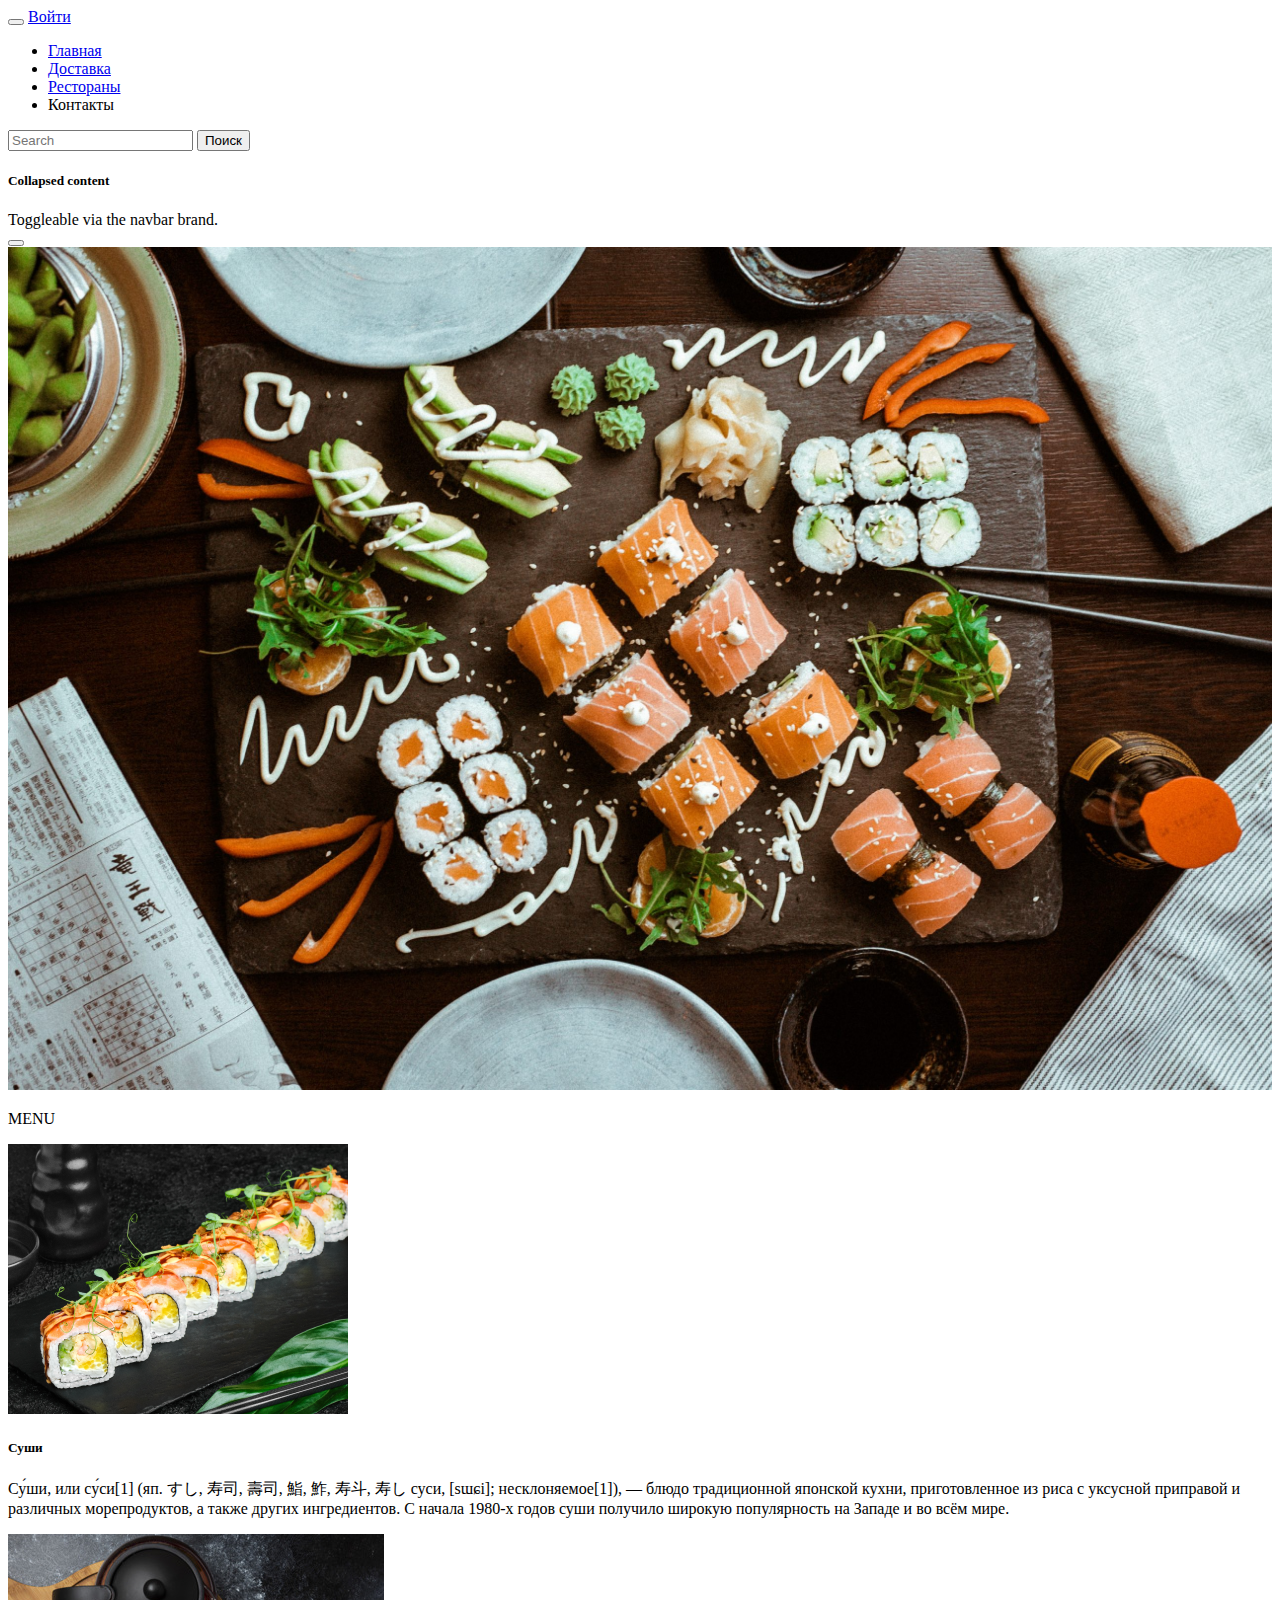
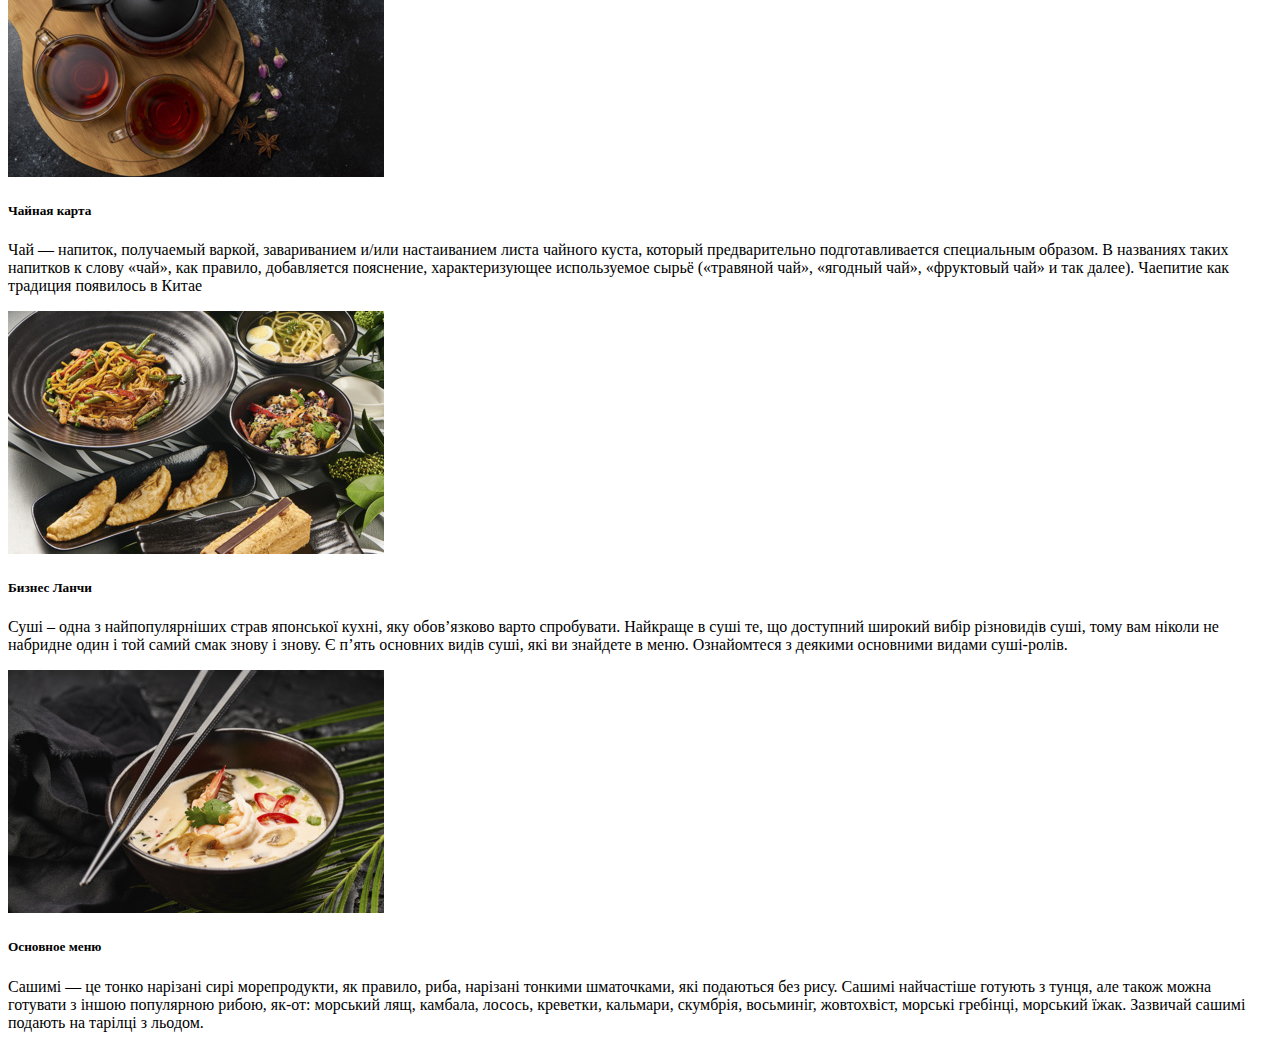
<file: index.html>
<!DOCTYPE html>
<html lang="en">
<head>
    <meta charset="UTF-8">
    <meta http-equiv="X-UA-Compatible" content="IE=edge">
    <meta name="viewport" content="width=device-width, initial-scale=1.0">
    <link href="https://cdn.jsdelivr.net/npm/bootstrap@5.3.0-alpha1/dist/css/bootstrap.min.css" rel="stylesheet" integrity="sha384-GLhlTQ8iRABdZLl6O3oVMWSktQOp6b7In1Zl3/Jr59b6EGGoI1aFkw7cmDA6j6gD" crossorigin="anonymous">
    <link rel="stylesheet" href="./css/style.css">
    <script src="https://cdn.jsdelivr.net/npm/bootstrap@5.3.0-alpha1/dist/js/bootstrap.bundle.min.js" integrity="sha384-w76AqPfDkMBDXo30jS1Sgez6pr3x5MlQ1ZAGC+nuZB+EYdgRZgiwxhTBTkF7CXvN" crossorigin="anonymous"></script>
    <script src="https://cdn.jsdelivr.net/npm/@popperjs/core@2.11.6/dist/umd/popper.min.js" integrity="sha384-oBqDVmMz9ATKxIep9tiCxS/Z9fNfEXiDAYTujMAeBAsjFuCZSmKbSSUnQlmh/jp3" crossorigin="anonymous"></script>
    <script src="https://cdn.jsdelivr.net/npm/bootstrap@5.3.0-alpha1/dist/js/bootstrap.min.js" integrity="sha384-mQ93GR66B00ZXjt0YO5KlohRA5SY2XofN4zfuZxLkoj1gXtW8ANNCe9d5Y3eG5eD" crossorigin="anonymous"></script>
    <title>BOM</title>
</head>
<header class="h4">
    <nav class="navbar navbar-expand-lg bg-body-tertiary style="background-color: #e3f2fd; data-bs-theme="dark">
        <div class="container-fluid">
            <form class="container-fluid justify-content-start">
                <button class="btn btn-outline-success me-2" type="button"></button>
                <a href="./pages/login_page.html">Войти</a>
            </form>
            <div class="collapse navbar-collapse" id="navbarNav">
                <ul class="navbar-nav">
                    <li class="nav-item">
                        <a class="nav-link active" aria-current="page" href="#">Главная</a>
                    </li>
                    <li class="nav-item">
                        <a class="nav-link" href="#">Доставка</a>
                    </li>
                    <li class="nav-item">
                        <a class="nav-link" href="#">Рестораны</a>
                    </li>
                    <li class="nav-item">
                        <a class="nav-link disabled">Контакты</a>
                    </li>
                </ul>
            </div>
            <div class="container-fluid">
                <form class="d-flex" role="search">
                    <input class="form-control me-2" type="search" placeholder="Search" aria-label="Search">
                    <button class="btn btn-outline-success" type="submit">Поиск</button>
                </form>
            </div>
        </div>
    </nav>
    <div class="collapse" id="navbarToggleExternalContent">
        <div class="bg-dark p-4">
            <h5 class="text-white h4">Collapsed content</h5>
            <span class="text-muted">Toggleable via the navbar brand.</span>
        </div>
    </div>
    <nav class="navbar navbar-dark bg-dark">
        <div class="container-fluid">
            <button class="navbar-toggler" type="button" data-bs-toggle="collapse"
                data-bs-target="#navbarToggleExternalContent" aria-controls="navbarToggleExternalContent"
                aria-expanded="false" aria-label="Toggle navigation">
                <span class="navbar-toggler-icon"></span>
            </button>
        </div>
    </nav>
</header>
<body class= "p-3 mb-2 bg-danger-subtle text-emphasis-danger">
    <img src="/images/jakub-dziubak-iOHJKJqO6E0-unsplash-scaled.jpg" class="img-fluid" alt="sushi" width="100%">
    <p class="h1 text-center mx-auto">
        MENU
    </p>
    <div class="row row-cols-1 row-cols-md-2 g-4">
        <div class="col">
            <div class="card">
                <img src="/images/785011.png" class="card-img-top" alt="785011">
                <div class="card-body">
                    <h5 class="card-title h3">Суши</h5>
                    <p class="h5">
                        Су́ши, или су́си[1] (яп. すし, 寿司, 壽司, 鮨, 鮓, 寿斗, 寿し суси, [sɯɕi]; несклоняемое[1]), — блюдо традиционной японской кухни,
                        приготовленное из риса с уксусной приправой и различных морепродуктов, а также других ингредиентов. С начала 1980-х
                        годов суши получило широкую популярность на Западе и во всём мире.
                    </p>
                </div>
            </div>
        </div>
        <div class="col">
            <div class="card">
                <img src="/images/chaj-1-376x243.jpg" class="card-img-top" alt="chaj">
                <div class="card-body">
                    <h5 class="card-title h3">Чайная карта</h5>
                    <p class="h5">
                        Чай — напиток, получаемый варкой, завариванием и/или настаиванием листа чайного куста, который предварительно
                        подготавливается специальным образом. В названиях таких напитков к слову «чай», как правило, добавляется пояснение,
                        характеризующее используемое сырьё («травяной чай», «ягодный чай», «фруктовый чай» и так далее). Чаепитие как традиция
                        появилось в Китае
                    </p>
                </div>
            </div>
        </div>
        <div class="col">
            <div class="card">
                <img src="/images/lanch-2-376x243.jpg" class="card-img-top" alt="lanch">
                <div class="card-body">
                    <h5 class="card-title h3">Бизнес Ланчи</h5>
                    <p class="h5">
                        Суші – одна з найпопулярніших страв японської кухні, яку обов’язково варто спробувати. Найкраще в суші те, що доступний
                        широкий вибір різновидів суші, тому вам ніколи не набридне один і той самий смак знову і знову. Є п’ять основних видів
                        суші, які ви знайдете в меню. Ознайомтеся з деякими основними видами суші-ролів.
                    </p>
                </div>
            </div>
        </div>
        <div class="col">
            <div class="card">
                <img src="/images/Untitled-3-1-376x243.jpg" class="card-img-top" alt="Untitled">
                <div class="card-body">
                    <h5 class="card-title h3">Основное меню</h5>
                    <p class="h5"
                        >Сашимі — це тонко нарізані сирі морепродукти, як правило, риба, нарізані тонкими шматочками, які подаються без рису.
                        Сашимі найчастіше готують з тунця, але також можна готувати з іншою популярною рибою, як-от: морський лящ, камбала,
                        лосось, креветки, кальмари, скумбрія, восьминіг, жовтохвіст, морські гребінці, морський їжак. Зазвичай сашимі подають на
                        тарілці з льодом.
                    </p>
                </div>
            </div>
        </div>
    </div>
    <script src="./js/script.js"></script>
</body>
</html>
</file>
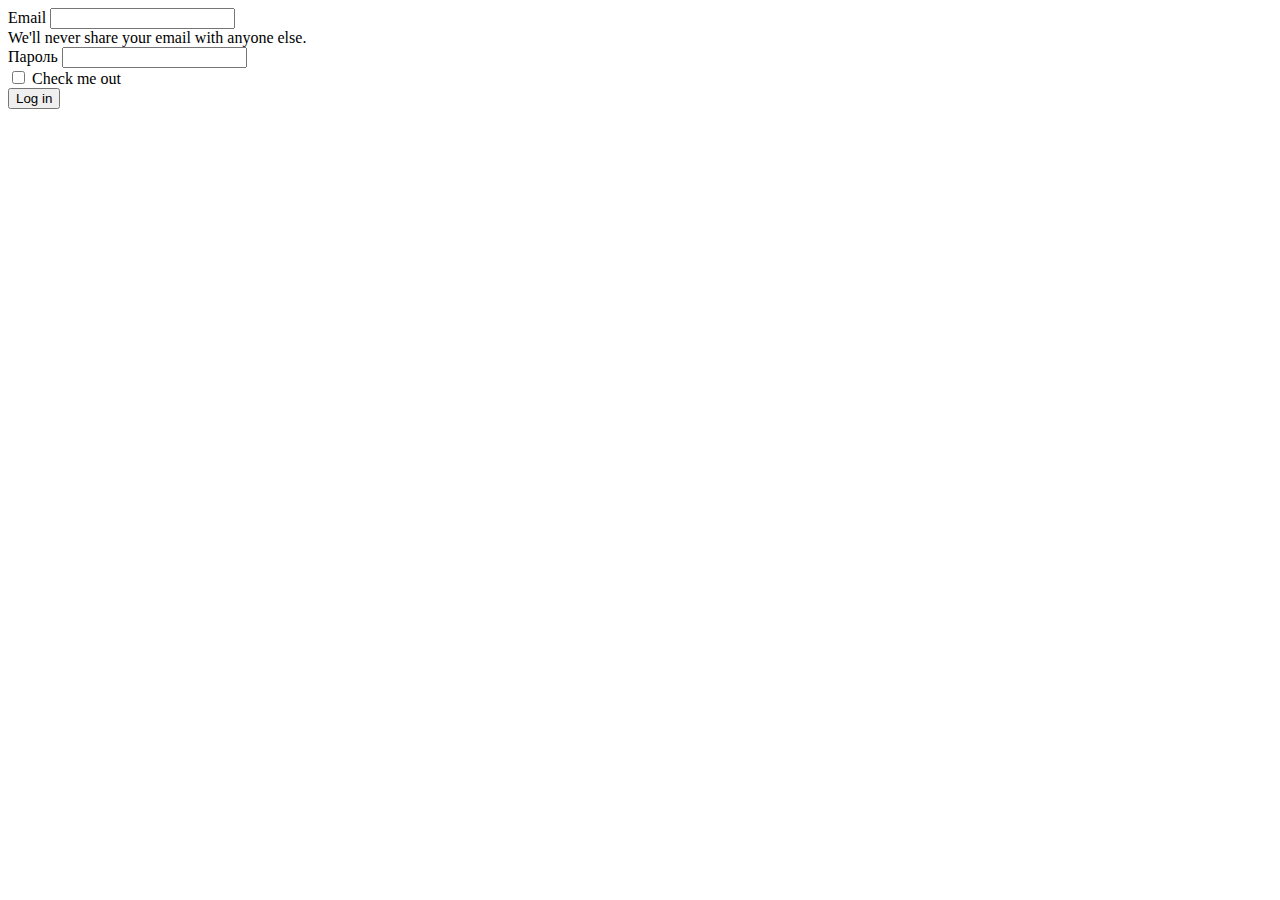
<file: pages/login_page.html>
<!DOCTYPE html>
<html lang="en">
<head>
    <meta charset="UTF-8">
    <meta http-equiv="X-UA-Compatible" content="IE=edge">
    <meta name="viewport" content="width=device-width, initial-scale=1.0">
    <link rel="stylesheet" href="../css/style.css">
    <link href="https://cdn.jsdelivr.net/npm/bootstrap@5.3.0-alpha1/dist/css/bootstrap.min.css" rel="stylesheet"
        integrity="sha384-GLhlTQ8iRABdZLl6O3oVMWSktQOp6b7In1Zl3/Jr59b6EGGoI1aFkw7cmDA6j6gD" crossorigin="anonymous">
    <script src="https://cdn.jsdelivr.net/npm/bootstrap@5.3.0-alpha1/dist/js/bootstrap.bundle.min.js"
        integrity="sha384-w76AqPfDkMBDXo30jS1Sgez6pr3x5MlQ1ZAGC+nuZB+EYdgRZgiwxhTBTkF7CXvN"
        crossorigin="anonymous"></script>
    <script src="https://cdn.jsdelivr.net/npm/@popperjs/core@2.11.6/dist/umd/popper.min.js"
        integrity="sha384-oBqDVmMz9ATKxIep9tiCxS/Z9fNfEXiDAYTujMAeBAsjFuCZSmKbSSUnQlmh/jp3"
        crossorigin="anonymous"></script>
    <script src="https://cdn.jsdelivr.net/npm/bootstrap@5.3.0-alpha1/dist/js/bootstrap.min.js"
        integrity="sha384-mQ93GR66B00ZXjt0YO5KlohRA5SY2XofN4zfuZxLkoj1gXtW8ANNCe9d5Y3eG5eD"
        crossorigin="anonymous"></script>
    <title>Login page</title>
</head>
</head>
<body class= "p-3 mb-2 bg-danger-subtle text-emphasis-danger">
    <form class="container-sm mx-auto">
        <div class="mb-3" >
            <label for="exampleInputEmail1" class="form-label h4">Email</label>
            <input type="email" class="form-control" id="exampleInputEmail1" aria-describedby="emailHelp">
            <div id="emailHelp" class="form-text">We'll never share your email with anyone else.</div>
        </div>
        <div class="mb-3">
            <label for="exampleInputPassword1" class="form-label h4">Пароль</label>
            <input type="password" class="form-control" id="exampleInputPassword1">
        </div>
        <div class="mb-3 form-check">
            <input type="checkbox" class="form-check-input" id="exampleCheck1">
            <label class="form-check-label" for="exampleCheck1">Check me out</label>
        </div>
        <button type="submit" class="btn btn-primary h4">Log in</button>
    </form>
    <div class="loader"></div>
    <script src="../js/script.js"></script>
</body>
</html>
</file>
<file: css/style.css>
.loader {
    display: none;
    border: 16px solid #f3f3f3;
    border-top: 16px solid #3498db;
    border-radius: 50%;
    width: 120px;
    height: 120px;
    animation: spin 2s linear infinite;
    margin-left: auto;
    margin-right: auto;
    margin-top: 90px;
    

}

@keyframes spin {
    0% {
        transform: rotate(0deg);
    }

    100% {
        transform: rotate(360deg);
    }
}
</file>
